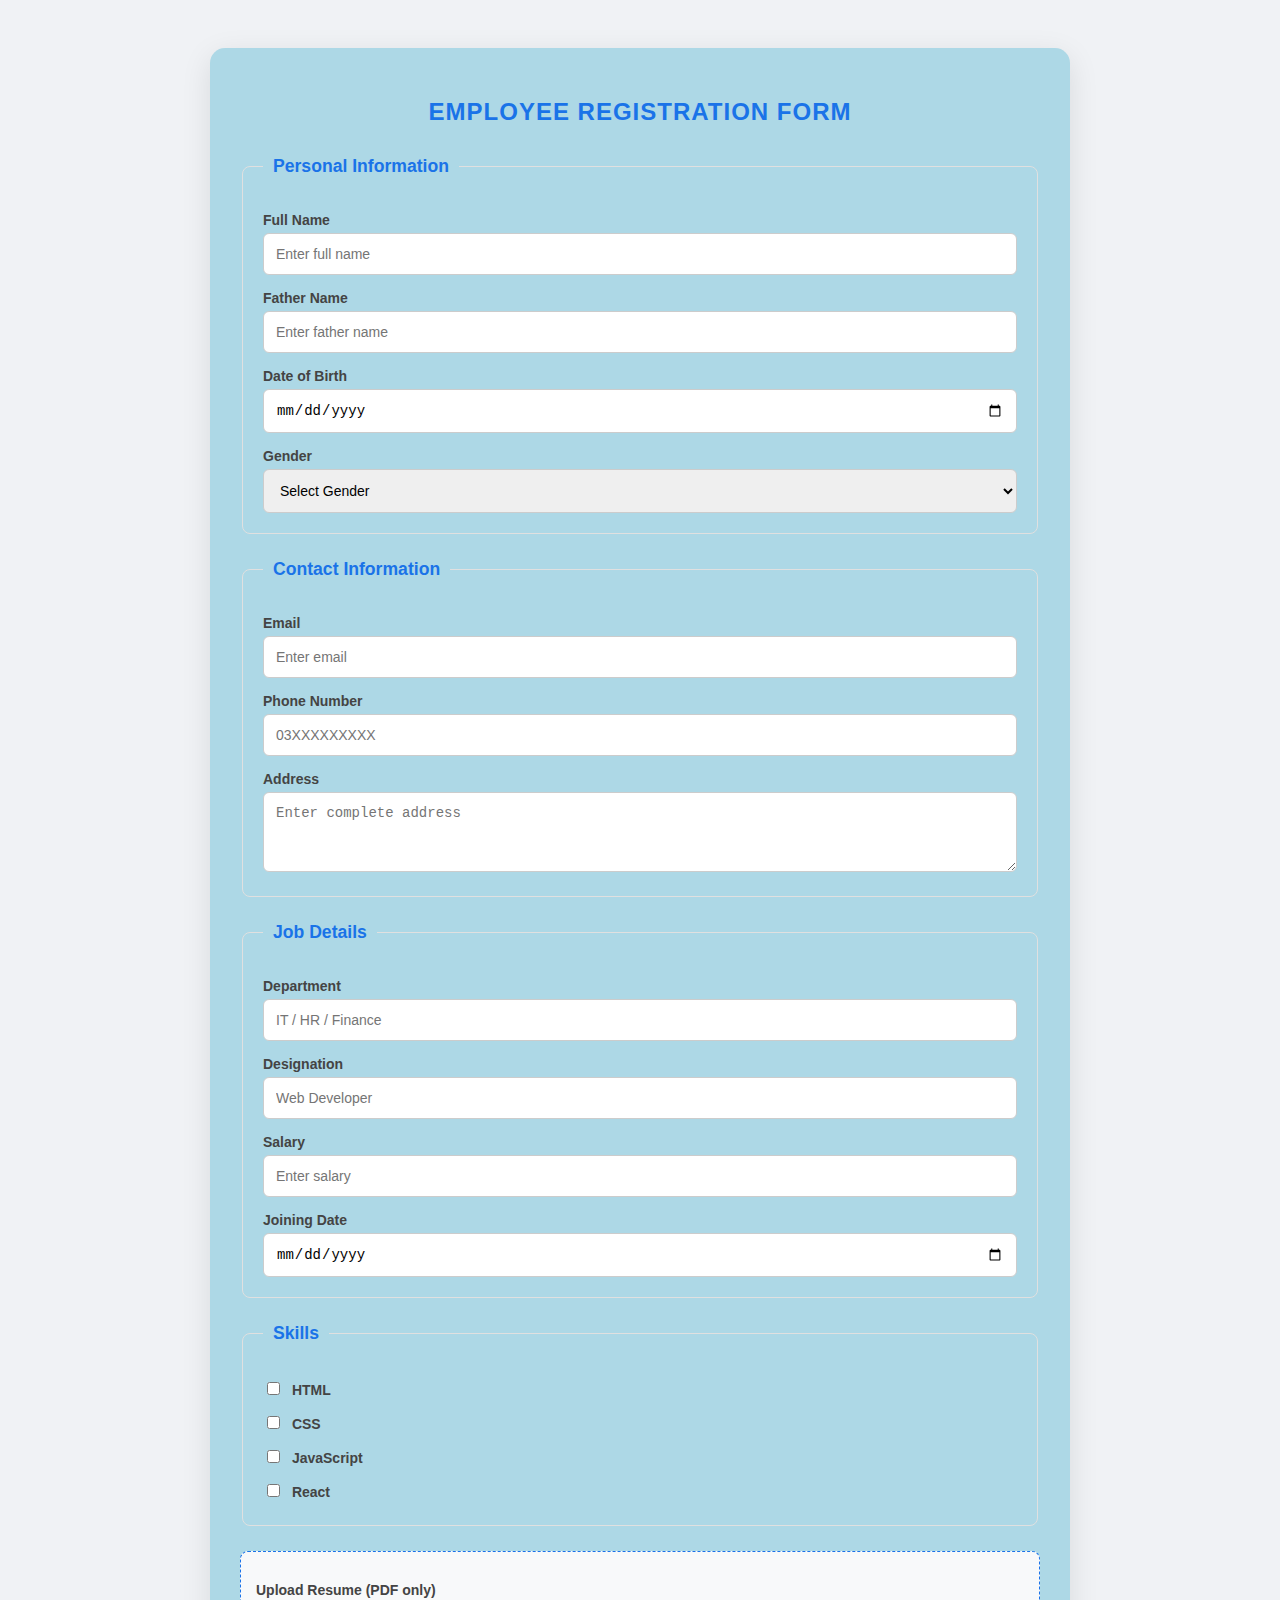
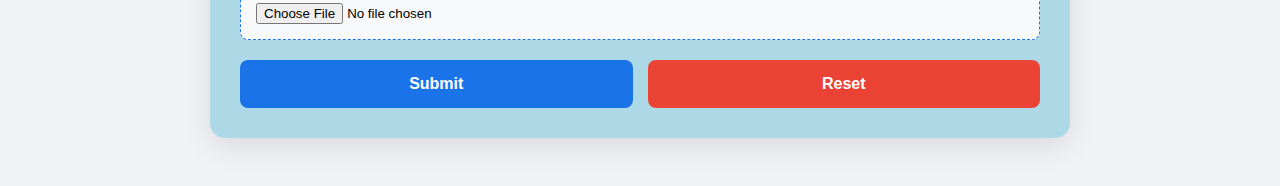
<file: index.html>
<!DOCTYPE html>
<html lang="en">
<head>
    <meta charset="UTF-8">
    <meta name="viewport" content="width=device-width, initial-scale=1.0">
    <title>Document</title>
    <link rel="stylesheet" href="style.css">
</head>
<body>
  <div class="container">
    <h2>Employee Registration Form</h2>

    <form>
        
        <fieldset>
            <legend>Personal Information</legend>

            <label>Full Name</label>
            <input type="text" placeholder="Enter full name" required>

            <label>Father Name</label>
            <input type="text" placeholder="Enter father name">

            <label>Date of Birth</label>
            <input type="date">

            <label>Gender</label>
            <select>
                <option>Select Gender</option>
                <option>Male</option>
                <option>Female</option>
            </select>
        </fieldset>

        
        <fieldset>
            <legend>Contact Information</legend>

            <label>Email</label>
            <input type="email" placeholder="Enter email">

            <label>Phone Number</label>
            <input type="tel" placeholder="03XXXXXXXXX">

            <label>Address</label>
            <textarea placeholder="Enter complete address"></textarea>
        </fieldset>

        
        <fieldset>
            <legend>Job Details</legend>

            <label>Department</label>
            <input type="text" placeholder="IT / HR / Finance">

            <label>Designation</label>
            <input type="text" placeholder="Web Developer">

            <label>Salary</label>
            <input type="number" placeholder="Enter salary">

            <label>Joining Date</label>
            <input type="date">
        </fieldset>

        
        <fieldset>
    <legend>Skills</legend>

    <label>
        <input type="checkbox" name="skills" value="HTML"> HTML
    </label>

    <label>
        <input type="checkbox" name="skills" value="CSS"> CSS
    </label>

    <label>
        <input type="checkbox" name="skills" value="JavaScript"> JavaScript
    </label>

    <label>
        <input type="checkbox" name="skills" value="React"> React
    </label>
</fieldset>

            <div class="input-box">
                <label>Upload Resume (PDF only)</label>
                <input type="file" accept=".pdf">
            </div>
       

       
        <div class="btn">
            <input type="submit" value="Submit">
            <input type="reset" value="Reset">
        </div>

    </form>
</div>

</body>
</html>
  
</body>
</html>
</file>
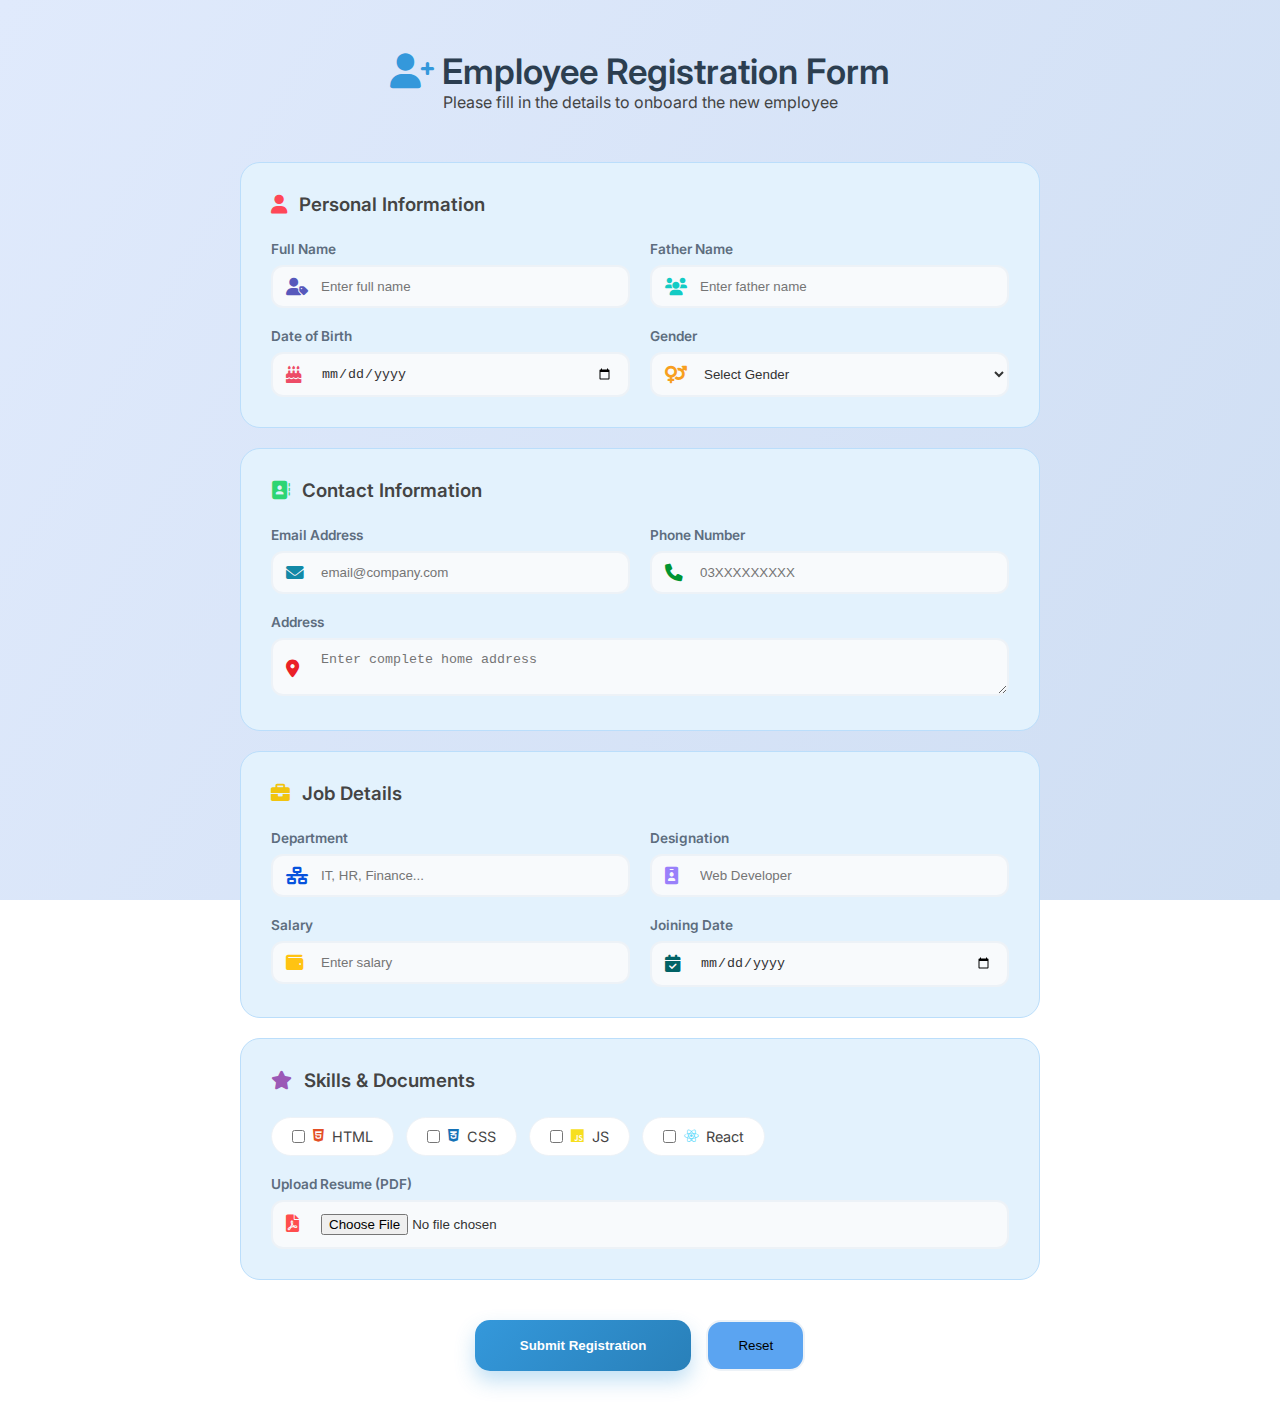
<file: index_v2.html>
<!DOCTYPE html>
<html lang="en">
<head>
    <meta charset="UTF-8">
    <meta name="viewport" content="width=device-width, initial-scale=1.0">
    <title>Professional Employee Registration</title>
    <link href="https://fonts.googleapis.com/css2?family=Poppins:wght@300;400;600&display=swap" rel="stylesheet">
    <link rel="stylesheet" href="https://cdnjs.cloudflare.com/ajax/libs/font-awesome/6.0.0/css/all.min.css">
    <link rel="stylesheet" href="style_v2.css">
</head>
<body>

<div class="main-wrapper">
    <div class="form-header">
        <h2><i class="fas fa-user-plus" style="color: #3498db;"></i> Employee Registration Form</h2>
        <p>Please fill in the details to onboard the new employee</p>
    </div>

    <form>
        <div class="card">
            <h3><i class="fas fa-user" style="color: #ff4757;"></i> Personal Information</h3>
            <div class="grid-container">
                <div class="input-group">
                    <label>Full Name</label>
                    <div class="input-wrapper">
                        <i class="fas fa-user-tag icon-name"></i>
                        <input type="text" placeholder="Enter full name" required>
                    </div>
                </div>
                <div class="input-group">
                    <label>Father Name</label>
                    <div class="input-wrapper">
                        <i class="fas fa-users icon-father"></i>
                        <input type="text" placeholder="Enter father name">
                    </div>
                </div>
                <div class="input-group">
                    <label>Date of Birth</label>
                    <div class="input-wrapper">
                        <i class="fas fa-birthday-cake icon-dob"></i>
                        <input type="date">
                    </div>
                </div>
                <div class="input-group">
                    <label>Gender</label>
                    <div class="input-wrapper">
                        <i class="fas fa-venus-mars icon-gender"></i>
                        <select>
                            <option>Select Gender</option>
                            <option>Male</option>
                            <option>Female</option>
                        </select>
                    </div>
                </div>
            </div>
        </div>

        <div class="card alternate-bg">
            <h3><i class="fas fa-address-book" style="color: #2ed573;"></i> Contact Information</h3>
            <div class="grid-container">
                <div class="input-group">
                    <label>Email Address</label>
                    <div class="input-wrapper">
                        <i class="fas fa-envelope icon-email"></i>
                        <input type="email" placeholder="email@company.com">
                    </div>
                </div>
                <div class="input-group">
                    <label>Phone Number</label>
                    <div class="input-wrapper">
                        <i class="fas fa-phone icon-phone"></i>
                        <input type="tel" placeholder="03XXXXXXXXX">
                    </div>
                </div>
                <div class="input-group full-width">
                    <label>Address</label>
                    <div class="input-wrapper">
                        <i class="fas fa-map-marker-alt icon-map"></i>
                        <textarea placeholder="Enter complete home address"></textarea>
                    </div>
                </div>
            </div>
        </div>

        <div class="card job-card-style">
            <h3><i class="fas fa-briefcase" style="color: #f1c40f;"></i> Job Details</h3>
            <div class="grid-container">
                <div class="input-group">
                    <label>Department</label>
                    <div class="input-wrapper">
                        <i class="fas fa-network-wired icon-dept"></i>
                        <input type="text" placeholder="IT, HR, Finance...">
                    </div>
                </div>
                <div class="input-group">
                    <label>Designation</label>
                    <div class="input-wrapper">
                        <i class="fas fa-id-badge icon-desig"></i>
                        <input type="text" placeholder="Web Developer">
                    </div>
                </div>
                <div class="input-group">
                    <label>Salary</label>
                    <div class="input-wrapper">
                        <i class="fas fa-wallet icon-salary"></i>
                        <input type="number" placeholder="Enter salary">
                    </div>
                </div>
                <div class="input-group">
                    <label>Joining Date</label>
                    <div class="input-wrapper">
                        <i class="fas fa-calendar-check icon-date"></i>
                        <input type="date">
                    </div>
                </div>
            </div>
        </div>

        <div class="card">
            <h3><i class="fas fa-star" style="color: #9b59b6;"></i> Skills & Documents</h3>
            <div class="skills-flex">
                <label class="chip"><input type="checkbox"> <i class="fab fa-html5 icon-html"></i> HTML</label>
                <label class="chip"><input type="checkbox"> <i class="fab fa-css3-alt icon-css"></i> CSS</label>
                <label class="chip"><input type="checkbox"> <i class="fab fa-js icon-js"></i> JS</label>
                <label class="chip"><input type="checkbox"> <i class="fab fa-react icon-react"></i> React</label>
            </div>
            <div class="input-group" style="margin-top: 20px;">
                <label>Upload Resume (PDF)</label>
                <div class="input-wrapper">
                    <i class="fas fa-file-pdf icon-pdf"></i>
                    <input type="file" accept=".pdf">
                </div>
            </div>
        </div>

        <div class="btn-container">
            <button type="submit" class="btn-submit">Submit Registration</button>
            <button type="reset" class="btn-reset">Reset</button>
        </div>
    </form>
</div>

</body>
</html>
</file>
<file: style.css>
body {
    background-color:#f0f2f5;
    font-family: Verdana, sans-serif;
    display: flex;
    justify-content: center;
    padding: 40px 20px;
}

.container {
    background:lightblue;
    max-width: 800px;
    width: 100%;
    padding: 30px;
    border-radius: 15px;
    box-shadow: 0 8px 30px rgba(0,0,0,0.1);
}

h2 {
    text-align: center;
    color: #1a73e8;
    margin-bottom: 30px;
    text-transform: uppercase;
    letter-spacing: 1px;
}


fieldset {
    border: 1px solid #e0e0e0;
    border-radius: 8px;
    padding: 20px;
    margin-bottom: 25px;
    transition: all 0.3s ease;
}

fieldset:hover {
    border-color: #1a73e8;
    box-shadow: 0 4px 12px rgba(26, 115, 232, 0.1);
}

legend {
    font-weight: 600;
    color: #1a73e8;
    padding: 0 10px;
    font-size: 1.1rem;
}


label {
    display: block;
    margin: 15px 0 5px;
    font-size: 14px;
    font-weight: 600;
    color: #444;
}

input[type="text"],
input[type="email"],
input[type="tel"],
input[type="number"],
input[type="date"],
select,
textarea {
    width: 100%;
    padding: 12px;
    border: 1px solid #ccc;
    border-radius: 6px;
    box-sizing: border-box; 
    font-size: 14px;
    outline: none;
    transition: 0.3s;
}

input:focus, select:focus, textarea:focus {
    border-color: #1a73e8;
    background-color: #f8fbff;
}


input[type="checkbox"] {
    margin-right: 8px;
    cursor: pointer;
}


.input-box {
    margin-top: 20px;
    padding: 15px;
    background: #f8f9fa;
    border-radius: 8px;
    border: 1px dashed #1a73e8;
}


.btn {
    display: flex;
    gap: 15px;
    margin-top: 20px;
}

input[type="submit"],
input[type="reset"] {
    flex: 1;
    padding: 15px;
    border: none;
    border-radius: 8px;
    font-size: 16px;
    font-weight: 600;
    cursor: pointer;
    transition: 0.3s;
}

input[type="submit"] {
    background-color: #1a73e8;
    color: white;
}

input[type="submit"]:hover {
    background-color: #1557b0;
    transform: translateY(-2px);
}

input[type="reset"] {
    background-color: #ea4335;
    color: white;
}

input[type="reset"]:hover {
    background-color: #c5221f;
}

textarea {
    height: 80px;
    resize: vertical;
}
</file>
<file: style_v2.css>
/* Google Font Import */
@import url('https://fonts.googleapis.com/css2?family=Inter:wght@300;400;600&display=swap');

* {
    box-sizing: border-box;
    margin: 0;
    padding: 0;
}

body {
    background: linear-gradient(120deg, #e0eafc 0%, #cfdef3 100%);
    background-attachment: fixed;
    font-family: 'Inter', sans-serif;
    color: #444;
    padding: 50px 20px;
}

.main-wrapper {
    max-width: 800px;
    margin: 0 auto;
}

.form-header {
    text-align: center;
    margin-bottom: 50px;
}

.form-header h2 {
    font-size: 2.2rem;
    color: #2c3e50;
    font-weight: 600;
}

/* --- THE HOVER MAGIC --- */
.card {
    background: #e3f2fd; /* Light Blue Base */
    padding: 30px;
    border-radius: 20px;
    margin-bottom: 20px;
    border: 1px solid #bbdefb;
    transition: all 0.4s cubic-bezier(0.175, 0.885, 0.32, 1.275);
}

.card:hover {
    background: #ffffff; 
    border: 1px solid #90caf9;
    box-shadow: 0 15px 35px rgba(0, 0, 0, 0.1);
    transform: translateY(-8px);
}

.card h3 {
    margin-bottom: 25px;
    font-weight: 600;
    display: flex;
    align-items: center;
    gap: 12px;
}

/* --- VIBRANT ICON COLORS --- */
/* Personal Info Icons */
.icon-name { color: #5758bb !important; }   /* Indigo */
.icon-father { color: #12cbc4 !important; } /* Turquoise */
.icon-dob { color: #ed4c67 !important; }    /* Pinkish Red */
.icon-gender { color: #f79f1f !important; } /* Vibrant Orange */

/* Contact Icons */
.icon-email { color: #1289a7 !important; }  /* Ocean Blue */
.icon-phone { color: #009432 !important; }  /* Leaf Green */
.icon-map { color: #ea2027 !important; }    /* Bright Red */

/* Job Details Icons */
.icon-dept { color: #0652dd !important; }   /* Royal Blue */
.icon-desig { color: #9980fa !important; }  /* Lavender */
.icon-salary { color: #ffc312 !important; } /* Gold */
.icon-date { color: #006266 !important; }   /* Dark Teal */

/* Technology Skills Icons */
.icon-html { color: #E34F26 !important; }   /* HTML5 Orange */
.icon-css { color: #1572B6 !important; }    /* CSS3 Blue */
.icon-js { color: #F7DF1E !important; }     /* JavaScript Yellow */
.icon-react { color: #61DAFB !important; }  /* React Sky Blue */
.icon-pdf { color: #ff4d4d !important; }    /* PDF Red */

/* --- Grid & Inputs --- */
.grid-container {
    display: grid;
    grid-template-columns: 1fr 1fr;
    gap: 20px;
}

.full-width { grid-column: span 2; }

.input-group label {
    display: block;
    font-size: 0.85rem;
    font-weight: 600;
    margin-bottom: 8px;
    color: #5d6d7e;
}

.input-wrapper {
    position: relative;
}

.input-wrapper i {
    position: absolute;
    left: 15px;
    top: 50%;
    transform: translateY(-50%);
    font-size: 1.1rem;
    transition: all 0.3s ease;
}

/* Jab mouse section par aaye to icons pop karein */
.card:hover .input-wrapper i {
    transform: translateY(-50%) scale(1.3) rotate(8deg);
    filter: drop-shadow(0 0 5px rgba(0,0,0,0.1));
}

.input-wrapper input, 
.input-wrapper select, 
.input-wrapper textarea {
    width: 100%;
    padding: 12px 15px 12px 48px;
    border: 2px solid #edf2f7;
    border-radius: 12px;
    background: #f8fafc;
    color: #333;
    outline: none;
    transition: 0.3s;
}

.input-wrapper input:focus {
    border-color: #3498db;
    background: #fff;
    box-shadow: 0 0 10px rgba(52, 152, 219, 0.1);
}

/* Skills Chips */
.skills-flex {
    display: flex;
    gap: 12px;
    flex-wrap: wrap;
}

.chip {
    background: #ffffff;
    padding: 10px 20px;
    border-radius: 50px;
    font-size: 0.9rem;
    cursor: pointer;
    transition: 0.3s;
    border: 1px solid #edf2f7;
    display: flex;
    align-items: center;
    gap: 8px;
}

.chip:hover {
    border-color: #3498db;
    transform: scale(1.05);
}

/* Buttons */
.btn-container {
    display: flex;
    gap: 15px;
    justify-content: center;
    margin-top: 40px;
}

.btn-submit {
    background: linear-gradient(135deg, #3498db 0%, #2980b9 100%);
    color: white;
    padding: 16px 45px;
    border: none;
    border-radius: 15px;
    font-weight: 600;
    cursor: pointer;
    box-shadow: 0 10px 20px rgba(52, 152, 219, 0.3);
    transition: 0.3s;
}

.btn-submit:hover {
    transform: translateY(-3px) scale(1.02);
    box-shadow: 0 15px 25px rgba(52, 152, 219, 0.4);
}

.btn-reset {
     background: #5ba4f1;
    border: 2px solid #edf2f7;
    padding: 16px 30px;
    border-radius: 15px;
    cursor: pointer;
    transition: 0.3s;
}
.btn-reset:hover {
     transform: translateY(-3px) scale(1.02);
    box-shadow: 0 15px 25px rgba(52, 152, 219, 0.4);
}
@media (max-width: 600px) {
    .grid-container { grid-template-columns: 1fr; }
    .full-width { grid-column: span 1; }
}
</file>
